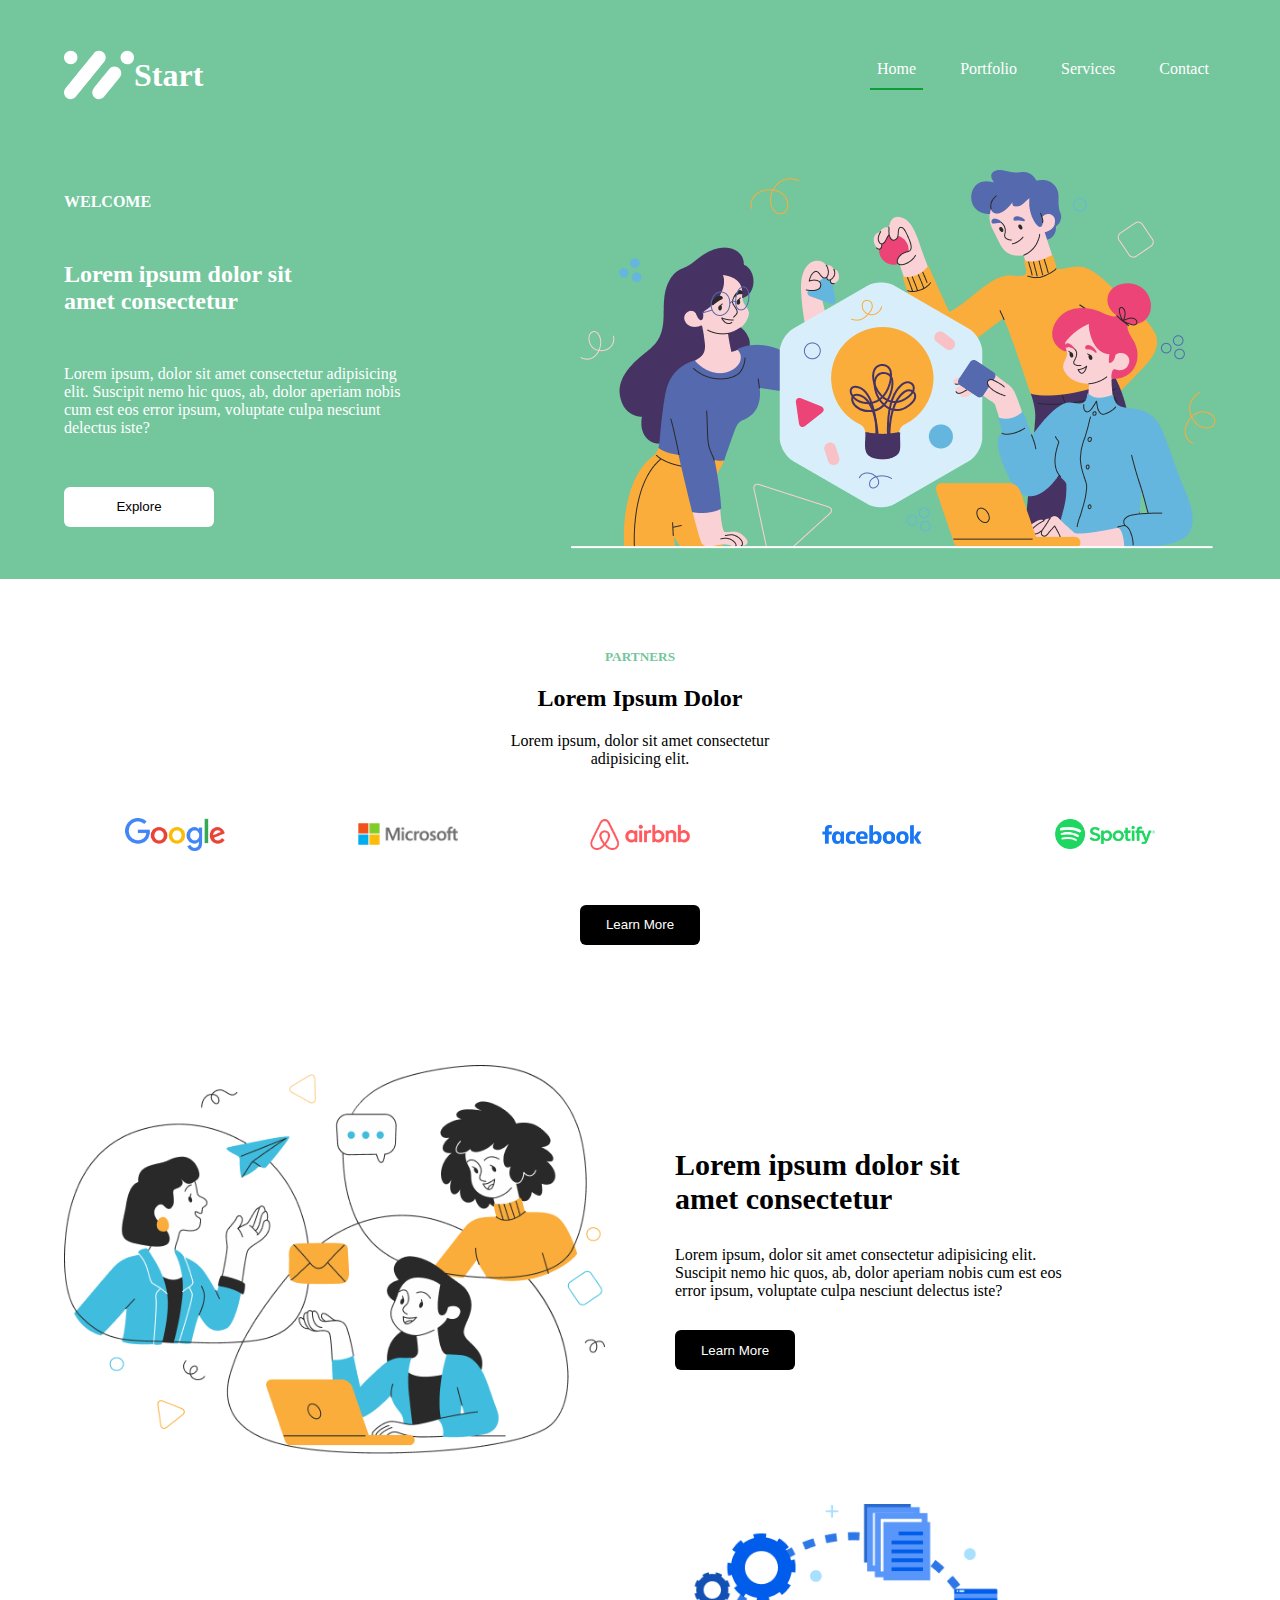
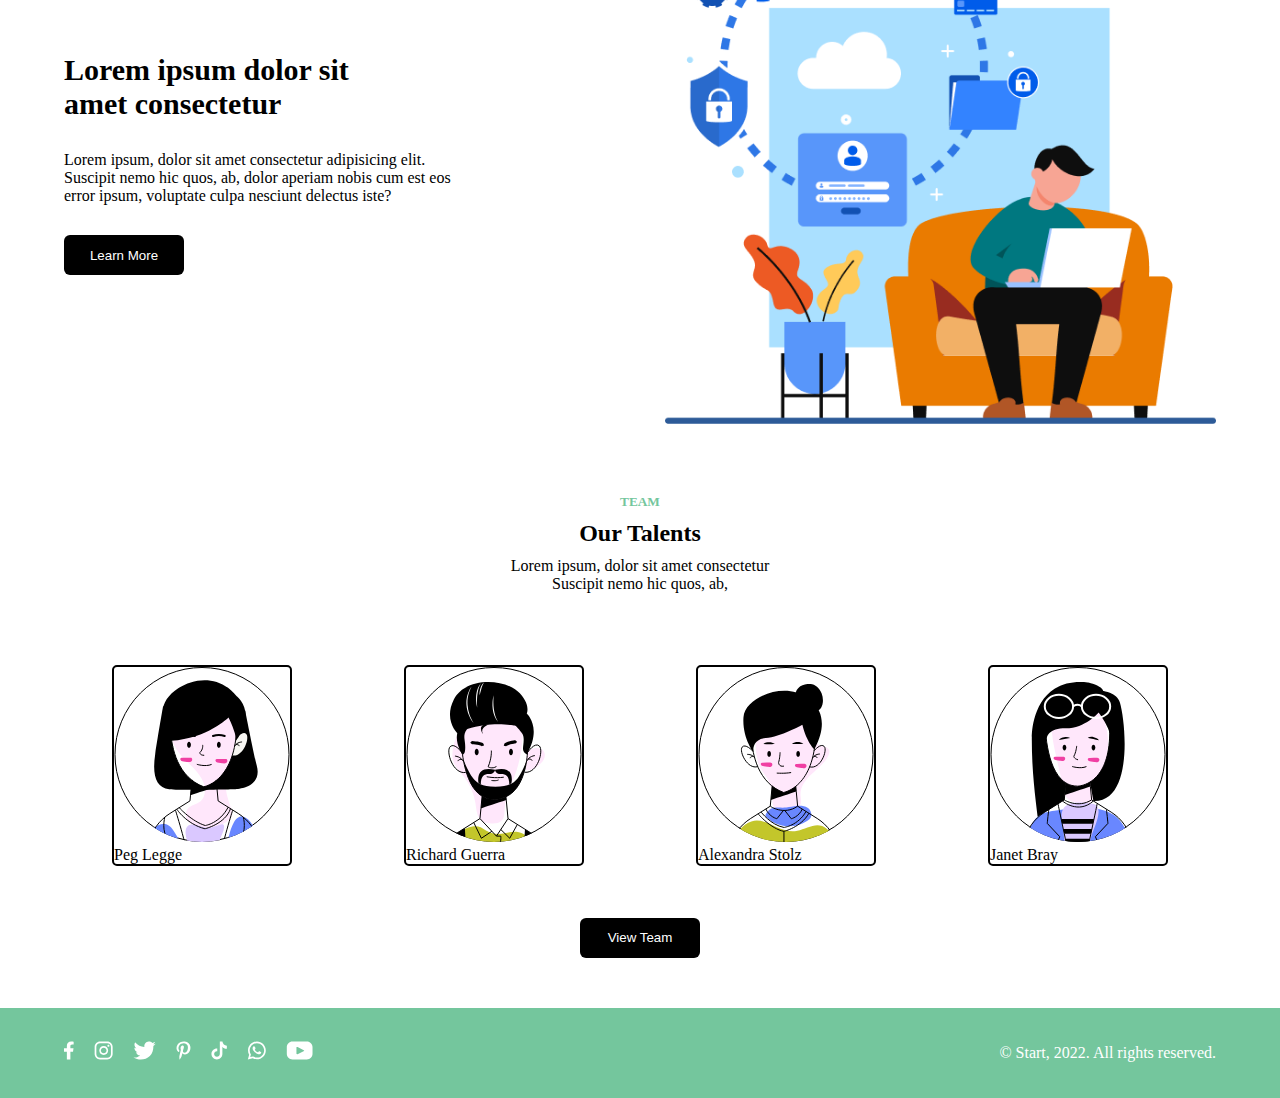
<file: index.html>
<!DOCTYPE html>
<html lang="en">

<head>
    <meta charset="UTF-8">
    <meta http-equiv="X-UA-Compatible" content="IE=edge">
    <meta name="viewport" content="width=device-width, initial-scale=1.0">
    <title>Document</title>
    <link rel="stylesheet" href="./style1.css">
    <script defer src="./script.js"></script>
</head>

<body>
    <mainContainer>
        <div class="kanach">
            <main>
                
                <div class="parent1">
                    
                    <div class="child1"><a href="./index.html">
                        <svg width="70" height="50" viewBox="0 0 70 50" fill="none" xmlns="http://www.w3.org/2000/svg">
                            <path
                                d="M39.7719 12.3454C40.9881 11.1262 41.7406 9.44383 41.7406 7.5851C41.7406 3.86264 38.7226 0.844696 35.0001 0.844696C32.6467 0.844696 30.5777 2.05287 29.372 3.88062C29.0517 4.2014 2.21949 37.2729 1.96866 37.6531C0.752489 38.8723 0 40.5551 0 42.4129C0 46.1358 3.01794 49.1538 6.7404 49.1538C9.0938 49.1538 11.1629 47.9461 12.3686 46.1178C12.6889 45.7971 39.5211 12.7251 39.7719 12.3454Z"
                                fill="white" />
                            <path
                                d="M55.2974 28.0393C56.5171 26.8192 57.271 25.1348 57.271 23.2736C57.271 19.5511 54.2531 16.5332 50.5306 16.5332C48.1762 16.5332 46.1061 17.7423 44.9005 19.5716C44.5777 19.8949 30.4848 37.2665 30.2325 37.6493C29.0128 38.8695 28.2588 40.5538 28.2588 42.4145C28.2588 46.1375 31.2767 49.1555 34.9992 49.1555C37.3536 49.1555 39.4237 47.9463 40.6289 46.117C40.9517 45.7942 55.0451 28.4221 55.2974 28.0393Z"
                                fill="white" />
                            <path
                                d="M70.0002 7.5851C70.0002 11.3081 66.9822 14.3255 63.2598 14.3255C59.5368 14.3255 56.5193 11.3081 56.5193 7.5851C56.5193 3.86264 59.5368 0.844696 63.2598 0.844696C66.9822 0.844696 70.0002 3.86264 70.0002 7.5851Z"
                                fill="white" />
                            <path
                                d="M13.4808 7.5851C13.4808 11.3081 10.4629 14.3255 6.7404 14.3255C3.01794 14.3255 0 11.3081 0 7.5851C0 3.86264 3.01794 0.844696 6.7404 0.844696C10.4629 0.844696 13.4808 3.86264 13.4808 7.5851Z"
                                fill="white" />
                        </svg>
                        <h1> Start</h1></a>
                    </div>
                    <div class="home">
                        <ul class="aside">
                            <button class="pakel">X</button>
                            <li class="home"><a href="./index.html">Home</a>  </li>
                            <li><a href="./index2.html">Portfolio</a></li>
                            <li><a href="./index3.html">Services</a></li>
                            <li><a href="./index4.html">Contact</a></li>
                        </ul>
                <p class="menu">|||</p>
                    </div>
                </div>
            </main>
            <header>
                <div class="parent2">
                    <div class="child3">
                        <h4>WELCOME</h4>
                        <h2>Lorem ipsum dolor sit amet consectetur </h2>
                        <p>Lorem ipsum, dolor sit amet consectetur adipisicing elit. Suscipit nemo hic quos, ab, dolor
                            aperiam nobis cum est eos error ipsum, voluptate culpa nesciunt delectus iste?</p>
                        <button>Explore</button>
                    </div>
                    <div class="img">
                        <div class="nkar1"><img src="./nkarner/Group (2).png" alt=""></div>
                        <div class="lamp">
                            <svg class="lighting" width="102" height="132" viewBox="0 0 102 132" fill="none"
                                xmlns="http://www.w3.org/2000/svg">
                                <path
                                    d="M101.979 51.2672C101.979 23.2552 79.268 0.545166 51.256 0.545166C23.244 0.545166 0.535004 23.2552 0.535004 51.2672C0.535004 71.5032 12.387 88.9662 29.527 97.1072C35.07 100.474 35.083 104.846 34.842 112.653C34.64 119.225 34.196 124.52 37.224 127.301C39.642 129.95 45.009 131.794 51.256 131.794C57.505 131.794 62.87 129.95 65.29 127.301C68.319 124.52 67.874 119.225 67.671 112.653C67.431 104.846 67.444 100.474 72.985 97.1072C90.126 88.9662 101.979 71.5032 101.979 51.2672Z"
                                    />
                            </svg>
                            <svg class="spiral" width="66" height="73" viewBox="0 0 66 73" fill="none"
                                xmlns="http://www.w3.org/2000/svg">
                                <path
                                    d="M33.219 2.97515C32.825 2.97515 32.435 3.00416 32.057 3.06216C28.565 3.59116 24.925 6.65117 25.179 13.6502C25.428 20.5052 28.736 27.6342 33.542 32.3692C33.81 32.0622 34.062 31.7572 34.299 31.4562C40.383 23.7432 41.837 13.0402 40.548 8.28216C39.573 4.68916 36.253 2.97515 33.219 2.97515ZM43.86 37.8372C47.566 38.3772 51.387 37.5612 55.144 35.3952C60.656 32.2162 63.79 28.4382 63.742 25.0292C63.718 23.2612 62.813 21.7672 61.261 20.9282C59.37 19.9072 56.976 20.1022 54.858 21.4502C52.644 22.8572 47.493 27.1272 43.86 37.8372ZM6.27302 24.8012C5.04002 24.8012 4.07802 25.1402 3.45902 25.8142C2.50702 26.8502 2.43402 28.6442 3.26502 30.6132C4.85002 34.3712 9.82501 38.8502 18.625 39.1072C19.472 39.1322 20.285 39.1042 21.066 39.0292C18.362 32.2792 14.567 27.0342 9.55301 25.4022C8.32201 25.0002 7.21802 24.8012 6.27302 24.8012ZM27.328 72.9682C27.316 72.9682 27.305 72.9682 27.293 72.9672C26.741 72.9492 26.309 72.4862 26.328 71.9342C26.643 62.7982 25.246 50.6352 21.797 40.9622C20.744 41.0902 19.667 41.1382 18.567 41.1072C8.81802 40.8222 3.238 35.6952 1.422 31.3902C0.279002 28.6802 0.490004 26.0892 1.987 24.4602C2.945 23.4182 5.281 21.9082 10.172 23.4992C16.104 25.4312 20.271 31.3862 23.107 38.7182C26.977 37.9022 29.961 35.9312 32.17 33.8102C27.002 28.7112 23.447 21.0662 23.18 13.7222C22.878 5.41016 27.412 1.74416 31.756 1.08416C36.638 0.342162 41.246 3.21417 42.477 7.75817C44.09 13.7102 41.819 25.1512 35.87 32.6952C35.594 33.0452 35.312 33.3842 35.026 33.7122C36.028 34.5452 37.082 35.2762 38.177 35.8812C39.373 36.5432 40.594 37.0502 41.831 37.4022C45.476 26.4232 50.786 21.6682 53.785 19.7622C56.523 18.0182 59.673 17.7982 62.211 19.1682C64.388 20.3442 65.708 22.5242 65.742 25.0002C65.776 27.4432 64.574 32.2662 56.143 37.1272C51.262 39.9422 46.874 40.3772 43.242 39.7722C41.072 47.0042 39.609 56.8792 39.972 70.2922C39.986 70.8452 39.551 71.3042 38.999 71.3202C38.459 71.3162 37.986 70.9002 37.972 70.3472C37.607 56.8152 39.036 46.7622 41.232 39.3132C39.717 38.8752 38.368 38.2742 37.208 37.6312C35.971 36.9462 34.781 36.1162 33.653 35.1642C30.792 37.9542 27.465 39.7912 23.801 40.6172C27.491 51.2762 28.595 64.2302 28.327 72.0022C28.308 72.5422 27.865 72.9682 27.328 72.9682Z"
                                    fill="#463363" />
                            </svg>

                            <svg class="bottom" width="34" height="27" viewBox="0 0 34 27" fill="none"
                                xmlns="http://www.w3.org/2000/svg">
                                <path
                                    d="M33.749 0.563171C28.477 1.73617 22.952 2.35818 17.256 2.35818C11.563 2.35818 6.03601 1.73617 0.764012 0.563171C0.975011 2.57017 0.927014 4.89517 0.842014 7.65317C0.640014 14.2252 0.196003 19.5202 3.224 22.3012C5.642 24.9502 11.009 26.7942 17.256 26.7942C23.505 26.7942 28.87 24.9502 31.29 22.3012C34.319 19.5202 33.874 14.2252 33.671 7.65317C33.587 4.89517 33.538 2.57017 33.749 0.563171Z"
                                    fill="#463363" />
                            </svg>
                        </div>
                    </div>
                </div>
            </header>
        </div>
        <nav>
            <div class="aragast">
                <div class="parent3">
                    <h5>PARTNERS</h5>
                    <h2>Lorem Ipsum Dolor</h2>
                    <p>Lorem ipsum, dolor sit amet consectetur adipisicing elit.</p>
                </div>
                <div class="nkarner">

                    <a href="https://www.google.com/"><img src="./nkarner/XMLID_24_.png" alt="" width="100px"></a>
                    <a href="https://www.microsoft.com/en-us/?ql=3"><img src="./nkarner/XMLID_1_.png" alt=""
                            width="100px"></a>
                    <a href="https://www.airbnb.am/"><img src="./nkarner/XMLID_1_ (1).png" alt="" width="100px"></a>
                    <a href="https://www.facebook.com/"><img src="./nkarner/Group.png" alt="" width="100px"></a>
                    <a href="https://open.spotify.com/?"><img src="./nkarner/XMLID_1_ (2).png" alt="" width="100px"></a>

                </div>
                <div class="LearnMore"><button>Learn More</button></div>

            </div>


            <div class="parent4">
                <div class="img1"><img src="./nkarner/Group (3).png" alt=""></div>
                <div class="child4">
                    <h2>Lorem ipsum dolor sit amet consectetur </h2>
                    <p>Lorem ipsum, dolor sit amet consectetur adipisicing elit. Suscipit nemo hic quos, ab, dolor
                        aperiam nobis cum est eos error ipsum, voluptate culpa nesciunt delectus iste?</p>
                    <div class="LearnMore"><button>Learn More</button></div>
                </div>
            </div>


            <div class="parent5">
                <div class="child5">
                    <h2>Lorem ipsum dolor sit amet consectetur </h2>
                    <p>Lorem ipsum, dolor sit amet consectetur adipisicing elit. Suscipit nemo hic quos, ab, dolor
                        aperiam nobis cum est eos error ipsum, voluptate culpa nesciunt delectus iste?</p>
                    <div class="LearnMore"><button>Learn More</button></div>

                </div>
                <div class="img2">
                    <img src="./nkarner/Group (4).png" alt="">
                </div>
            </div>



            <div class="mejtex">
                <h5>TEAM</h5>
                <h2> Our Talents</h2>
                <p>Lorem ipsum, dolor sit amet consectetur
                    Suscipit nemo hic quos, ab,</p>

            </div>

            <div class="verj">

                <table>
                    <tbody>
                        <tr>
                            <td> <img src="./sinvolner/Group 14.svg" alt="">
                                <p>Peg Legge</p>
                            </td>

                            <td> <img src="./sinvolner/Group 15 (1).svg" alt="">
                                <p>Richard Guerra</p>
                            </td>

                            <td><img src="./sinvolner/Group 15 (2).svg" alt="">
                                <p>Alexandra Stolz</p>
                            </td>

                            <td><img src="./sinvolner/Group 15.svg" alt="">
                                <p>Janet Bray</p>
                            </td>
                        </tr>
                    </tbody>
                </table>

            </div>
            <div class="kochak"> <button>View Team</button> </div>
        </nav>
        <footer>
            <div class="parent6">
                <div class="child6">
                    <a href="https://www.facebook.com/"> <img src="./sinvolner/Group 33.svg" alt=""></a>
                    <a href="https://www.instagram.com/"> <img src="./sinvolner/Group 34.svg" alt=""></a>
                    <a href="https://twitter.com/"><img src="./sinvolner/Group 35.svg" alt=""></a>
                    <a href="https://www.pinterest.com/"><img src="./sinvolner/Group 36.svg" alt=""></a>
                    <a href="https://www.tiktok.com/en/"><img src="./sinvolner/Group 37.svg" alt=""></a>
                    <a href="https://www.whatsapp.com/"><img src="./sinvolner/Group 38.svg" alt=""></a>
                    <a href="https://www.youtube.com/"><img src="./sinvolner/Group 39.svg" alt=""></a>
                </div>
                <div>© Start, 2022. All rights reserved.</div>
            </div>
        </footer>
    </mainContainer>
</body>

</html>
</file>
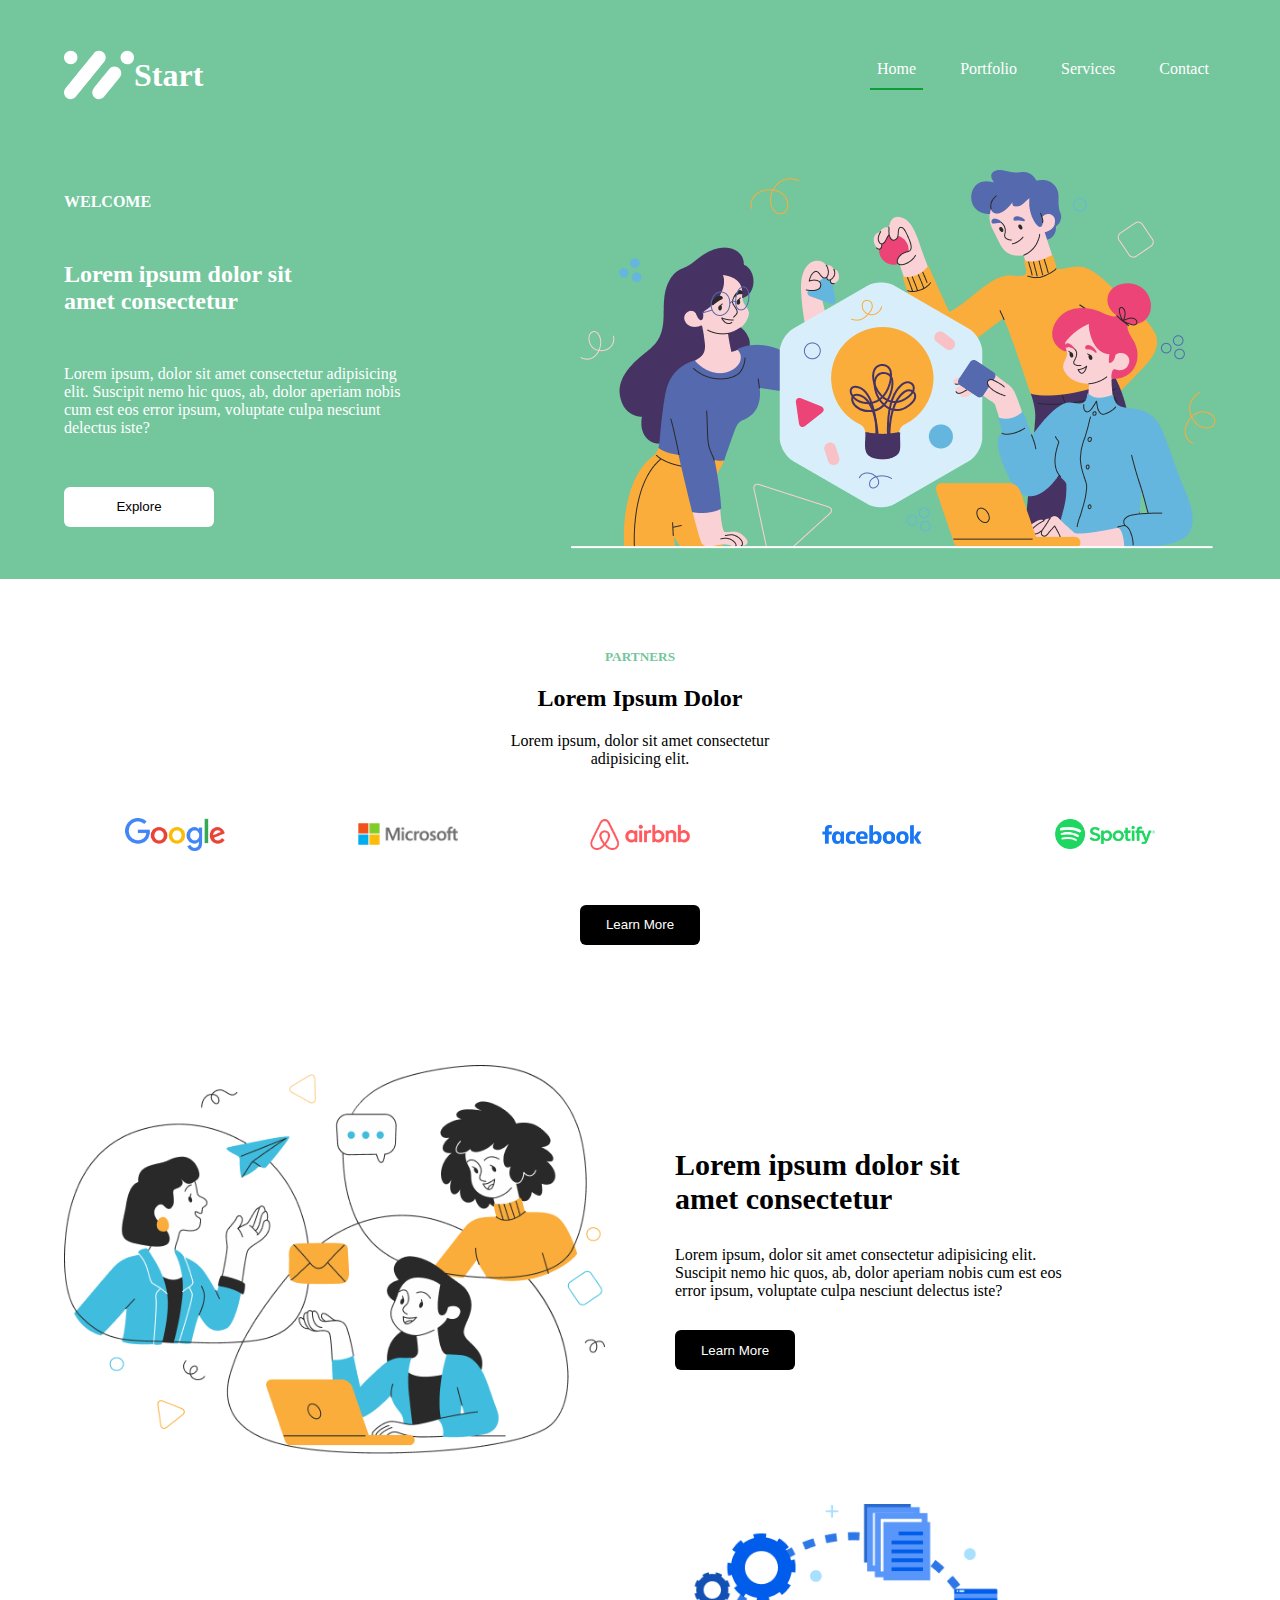
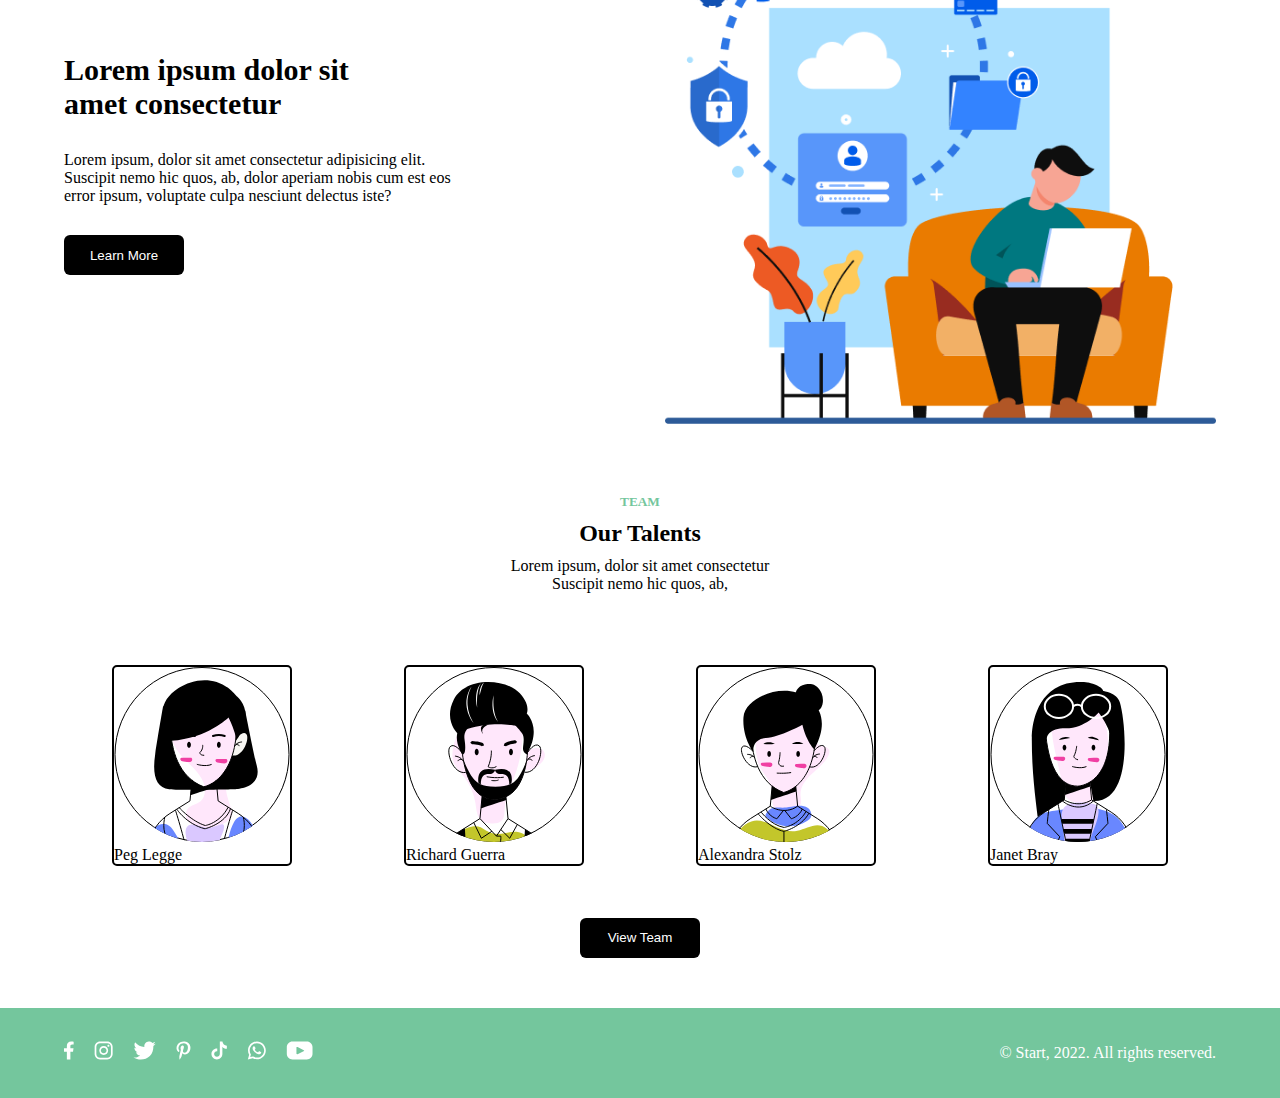
<file: index1.html>
<!DOCTYPE html>
<html lang="en">

<head>
    <meta charset="UTF-8">
    <meta http-equiv="X-UA-Compatible" content="IE=edge">
    <meta name="viewport" content="width=device-width, initial-scale=1.0">
    <title>Document</title>
    <link rel="stylesheet" href="./style1.css">
    <script defer src="./script.js"></script>
</head>

<body>
    <mainContainer>
        <div class="kanach">
            <main>
                
                <div class="parent1">
                    
                    <div class="child1"><a href="./index1.html">
                        <svg width="70" height="50" viewBox="0 0 70 50" fill="none" xmlns="http://www.w3.org/2000/svg">
                            <path
                                d="M39.7719 12.3454C40.9881 11.1262 41.7406 9.44383 41.7406 7.5851C41.7406 3.86264 38.7226 0.844696 35.0001 0.844696C32.6467 0.844696 30.5777 2.05287 29.372 3.88062C29.0517 4.2014 2.21949 37.2729 1.96866 37.6531C0.752489 38.8723 0 40.5551 0 42.4129C0 46.1358 3.01794 49.1538 6.7404 49.1538C9.0938 49.1538 11.1629 47.9461 12.3686 46.1178C12.6889 45.7971 39.5211 12.7251 39.7719 12.3454Z"
                                fill="white" />
                            <path
                                d="M55.2974 28.0393C56.5171 26.8192 57.271 25.1348 57.271 23.2736C57.271 19.5511 54.2531 16.5332 50.5306 16.5332C48.1762 16.5332 46.1061 17.7423 44.9005 19.5716C44.5777 19.8949 30.4848 37.2665 30.2325 37.6493C29.0128 38.8695 28.2588 40.5538 28.2588 42.4145C28.2588 46.1375 31.2767 49.1555 34.9992 49.1555C37.3536 49.1555 39.4237 47.9463 40.6289 46.117C40.9517 45.7942 55.0451 28.4221 55.2974 28.0393Z"
                                fill="white" />
                            <path
                                d="M70.0002 7.5851C70.0002 11.3081 66.9822 14.3255 63.2598 14.3255C59.5368 14.3255 56.5193 11.3081 56.5193 7.5851C56.5193 3.86264 59.5368 0.844696 63.2598 0.844696C66.9822 0.844696 70.0002 3.86264 70.0002 7.5851Z"
                                fill="white" />
                            <path
                                d="M13.4808 7.5851C13.4808 11.3081 10.4629 14.3255 6.7404 14.3255C3.01794 14.3255 0 11.3081 0 7.5851C0 3.86264 3.01794 0.844696 6.7404 0.844696C10.4629 0.844696 13.4808 3.86264 13.4808 7.5851Z"
                                fill="white" />
                        </svg>
                        <h1> Start</h1></a>
                    </div>
                    <div class="home">
                        <ul class="aside">
                            <button class="pakel">X</button>
                            <li class="home"><a href="./index1.html">Home</a>  </li>
                            <li><a href="./index2.html">Portfolio</a></li>
                            <li><a href="./index3.html">Services</a></li>
                            <li><a href="./index4.html">Contact</a></li>
                        </ul>
                <p class="menu">|||</p>
                    </div>
                </div>
            </main>
            <header>
                <div class="parent2">
                    <div class="child3">
                        <h4>WELCOME</h4>
                        <h2>Lorem ipsum dolor sit amet consectetur </h2>
                        <p>Lorem ipsum, dolor sit amet consectetur adipisicing elit. Suscipit nemo hic quos, ab, dolor
                            aperiam nobis cum est eos error ipsum, voluptate culpa nesciunt delectus iste?</p>
                        <button>Explore</button>
                    </div>
                    <div class="img">
                        <div class="nkar1"><img src="./nkarner/Group (2).png" alt=""></div>
                        <div class="lamp">
                            <svg class="lighting" width="102" height="132" viewBox="0 0 102 132" fill="none"
                                xmlns="http://www.w3.org/2000/svg">
                                <path
                                    d="M101.979 51.2672C101.979 23.2552 79.268 0.545166 51.256 0.545166C23.244 0.545166 0.535004 23.2552 0.535004 51.2672C0.535004 71.5032 12.387 88.9662 29.527 97.1072C35.07 100.474 35.083 104.846 34.842 112.653C34.64 119.225 34.196 124.52 37.224 127.301C39.642 129.95 45.009 131.794 51.256 131.794C57.505 131.794 62.87 129.95 65.29 127.301C68.319 124.52 67.874 119.225 67.671 112.653C67.431 104.846 67.444 100.474 72.985 97.1072C90.126 88.9662 101.979 71.5032 101.979 51.2672Z"
                                    />
                            </svg>
                            <svg class="spiral" width="66" height="73" viewBox="0 0 66 73" fill="none"
                                xmlns="http://www.w3.org/2000/svg">
                                <path
                                    d="M33.219 2.97515C32.825 2.97515 32.435 3.00416 32.057 3.06216C28.565 3.59116 24.925 6.65117 25.179 13.6502C25.428 20.5052 28.736 27.6342 33.542 32.3692C33.81 32.0622 34.062 31.7572 34.299 31.4562C40.383 23.7432 41.837 13.0402 40.548 8.28216C39.573 4.68916 36.253 2.97515 33.219 2.97515ZM43.86 37.8372C47.566 38.3772 51.387 37.5612 55.144 35.3952C60.656 32.2162 63.79 28.4382 63.742 25.0292C63.718 23.2612 62.813 21.7672 61.261 20.9282C59.37 19.9072 56.976 20.1022 54.858 21.4502C52.644 22.8572 47.493 27.1272 43.86 37.8372ZM6.27302 24.8012C5.04002 24.8012 4.07802 25.1402 3.45902 25.8142C2.50702 26.8502 2.43402 28.6442 3.26502 30.6132C4.85002 34.3712 9.82501 38.8502 18.625 39.1072C19.472 39.1322 20.285 39.1042 21.066 39.0292C18.362 32.2792 14.567 27.0342 9.55301 25.4022C8.32201 25.0002 7.21802 24.8012 6.27302 24.8012ZM27.328 72.9682C27.316 72.9682 27.305 72.9682 27.293 72.9672C26.741 72.9492 26.309 72.4862 26.328 71.9342C26.643 62.7982 25.246 50.6352 21.797 40.9622C20.744 41.0902 19.667 41.1382 18.567 41.1072C8.81802 40.8222 3.238 35.6952 1.422 31.3902C0.279002 28.6802 0.490004 26.0892 1.987 24.4602C2.945 23.4182 5.281 21.9082 10.172 23.4992C16.104 25.4312 20.271 31.3862 23.107 38.7182C26.977 37.9022 29.961 35.9312 32.17 33.8102C27.002 28.7112 23.447 21.0662 23.18 13.7222C22.878 5.41016 27.412 1.74416 31.756 1.08416C36.638 0.342162 41.246 3.21417 42.477 7.75817C44.09 13.7102 41.819 25.1512 35.87 32.6952C35.594 33.0452 35.312 33.3842 35.026 33.7122C36.028 34.5452 37.082 35.2762 38.177 35.8812C39.373 36.5432 40.594 37.0502 41.831 37.4022C45.476 26.4232 50.786 21.6682 53.785 19.7622C56.523 18.0182 59.673 17.7982 62.211 19.1682C64.388 20.3442 65.708 22.5242 65.742 25.0002C65.776 27.4432 64.574 32.2662 56.143 37.1272C51.262 39.9422 46.874 40.3772 43.242 39.7722C41.072 47.0042 39.609 56.8792 39.972 70.2922C39.986 70.8452 39.551 71.3042 38.999 71.3202C38.459 71.3162 37.986 70.9002 37.972 70.3472C37.607 56.8152 39.036 46.7622 41.232 39.3132C39.717 38.8752 38.368 38.2742 37.208 37.6312C35.971 36.9462 34.781 36.1162 33.653 35.1642C30.792 37.9542 27.465 39.7912 23.801 40.6172C27.491 51.2762 28.595 64.2302 28.327 72.0022C28.308 72.5422 27.865 72.9682 27.328 72.9682Z"
                                    fill="#463363" />
                            </svg>

                            <svg class="bottom" width="34" height="27" viewBox="0 0 34 27" fill="none"
                                xmlns="http://www.w3.org/2000/svg">
                                <path
                                    d="M33.749 0.563171C28.477 1.73617 22.952 2.35818 17.256 2.35818C11.563 2.35818 6.03601 1.73617 0.764012 0.563171C0.975011 2.57017 0.927014 4.89517 0.842014 7.65317C0.640014 14.2252 0.196003 19.5202 3.224 22.3012C5.642 24.9502 11.009 26.7942 17.256 26.7942C23.505 26.7942 28.87 24.9502 31.29 22.3012C34.319 19.5202 33.874 14.2252 33.671 7.65317C33.587 4.89517 33.538 2.57017 33.749 0.563171Z"
                                    fill="#463363" />
                            </svg>
                        </div>
                    </div>
                </div>
            </header>
        </div>
        <nav>
            <div class="aragast">
                <div class="parent3">
                    <h5>PARTNERS</h5>
                    <h2>Lorem Ipsum Dolor</h2>
                    <p>Lorem ipsum, dolor sit amet consectetur adipisicing elit.</p>
                </div>
                <div class="nkarner">

                    <a href="https://www.google.com/"><img src="./nkarner/XMLID_24_.png" alt="" width="100px"></a>
                    <a href="https://www.microsoft.com/en-us/?ql=3"><img src="./nkarner/XMLID_1_.png" alt=""
                            width="100px"></a>
                    <a href="https://www.airbnb.am/"><img src="./nkarner/XMLID_1_ (1).png" alt="" width="100px"></a>
                    <a href="https://www.facebook.com/"><img src="./nkarner/Group.png" alt="" width="100px"></a>
                    <a href="https://open.spotify.com/?"><img src="./nkarner/XMLID_1_ (2).png" alt="" width="100px"></a>

                </div>
                <div class="LearnMore"><button>Learn More</button></div>

            </div>


            <div class="parent4">
                <div class="img1"><img src="./nkarner/Group (3).png" alt=""></div>
                <div class="child4">
                    <h2>Lorem ipsum dolor sit amet consectetur </h2>
                    <p>Lorem ipsum, dolor sit amet consectetur adipisicing elit. Suscipit nemo hic quos, ab, dolor
                        aperiam nobis cum est eos error ipsum, voluptate culpa nesciunt delectus iste?</p>
                    <div class="LearnMore"><button>Learn More</button></div>
                </div>
            </div>


            <div class="parent5">
                <div class="child5">
                    <h2>Lorem ipsum dolor sit amet consectetur </h2>
                    <p>Lorem ipsum, dolor sit amet consectetur adipisicing elit. Suscipit nemo hic quos, ab, dolor
                        aperiam nobis cum est eos error ipsum, voluptate culpa nesciunt delectus iste?</p>
                    <div class="LearnMore"><button>Learn More</button></div>

                </div>
                <div class="img2">
                    <img src="./nkarner/Group (4).png" alt="">
                </div>
            </div>



            <div class="mejtex">
                <h5>TEAM</h5>
                <h2> Our Talents</h2>
                <p>Lorem ipsum, dolor sit amet consectetur
                    Suscipit nemo hic quos, ab,</p>

            </div>

            <div class="verj">

                <table>
                    <tbody>
                        <tr>
                            <td> <img src="./sinvolner/Group 14.svg" alt="">
                                <p>Peg Legge</p>
                            </td>

                            <td> <img src="./sinvolner/Group 15 (1).svg" alt="">
                                <p>Richard Guerra</p>
                            </td>

                            <td><img src="./sinvolner/Group 15 (2).svg" alt="">
                                <p>Alexandra Stolz</p>
                            </td>

                            <td><img src="./sinvolner/Group 15.svg" alt="">
                                <p>Janet Bray</p>
                            </td>
                        </tr>
                    </tbody>
                </table>

            </div>
            <div class="kochak"> <button>View Team</button> </div>
        </nav>
        <footer>
            <div class="parent6">
                <div class="child6">
                    <a href="https://www.facebook.com/"> <img src="./sinvolner/Group 33.svg" alt=""></a>
                    <a href="https://www.instagram.com/"> <img src="./sinvolner/Group 34.svg" alt=""></a>
                    <a href="https://twitter.com/"><img src="./sinvolner/Group 35.svg" alt=""></a>
                    <a href="https://www.pinterest.com/"><img src="./sinvolner/Group 36.svg" alt=""></a>
                    <a href="https://www.tiktok.com/en/"><img src="./sinvolner/Group 37.svg" alt=""></a>
                    <a href="https://www.whatsapp.com/"><img src="./sinvolner/Group 38.svg" alt=""></a>
                    <a href="https://www.youtube.com/"><img src="./sinvolner/Group 39.svg" alt=""></a>
                </div>
                <div>© Start, 2022. All rights reserved.</div>
            </div>
        </footer>
    </mainContainer>
</body>

</html>
</file>
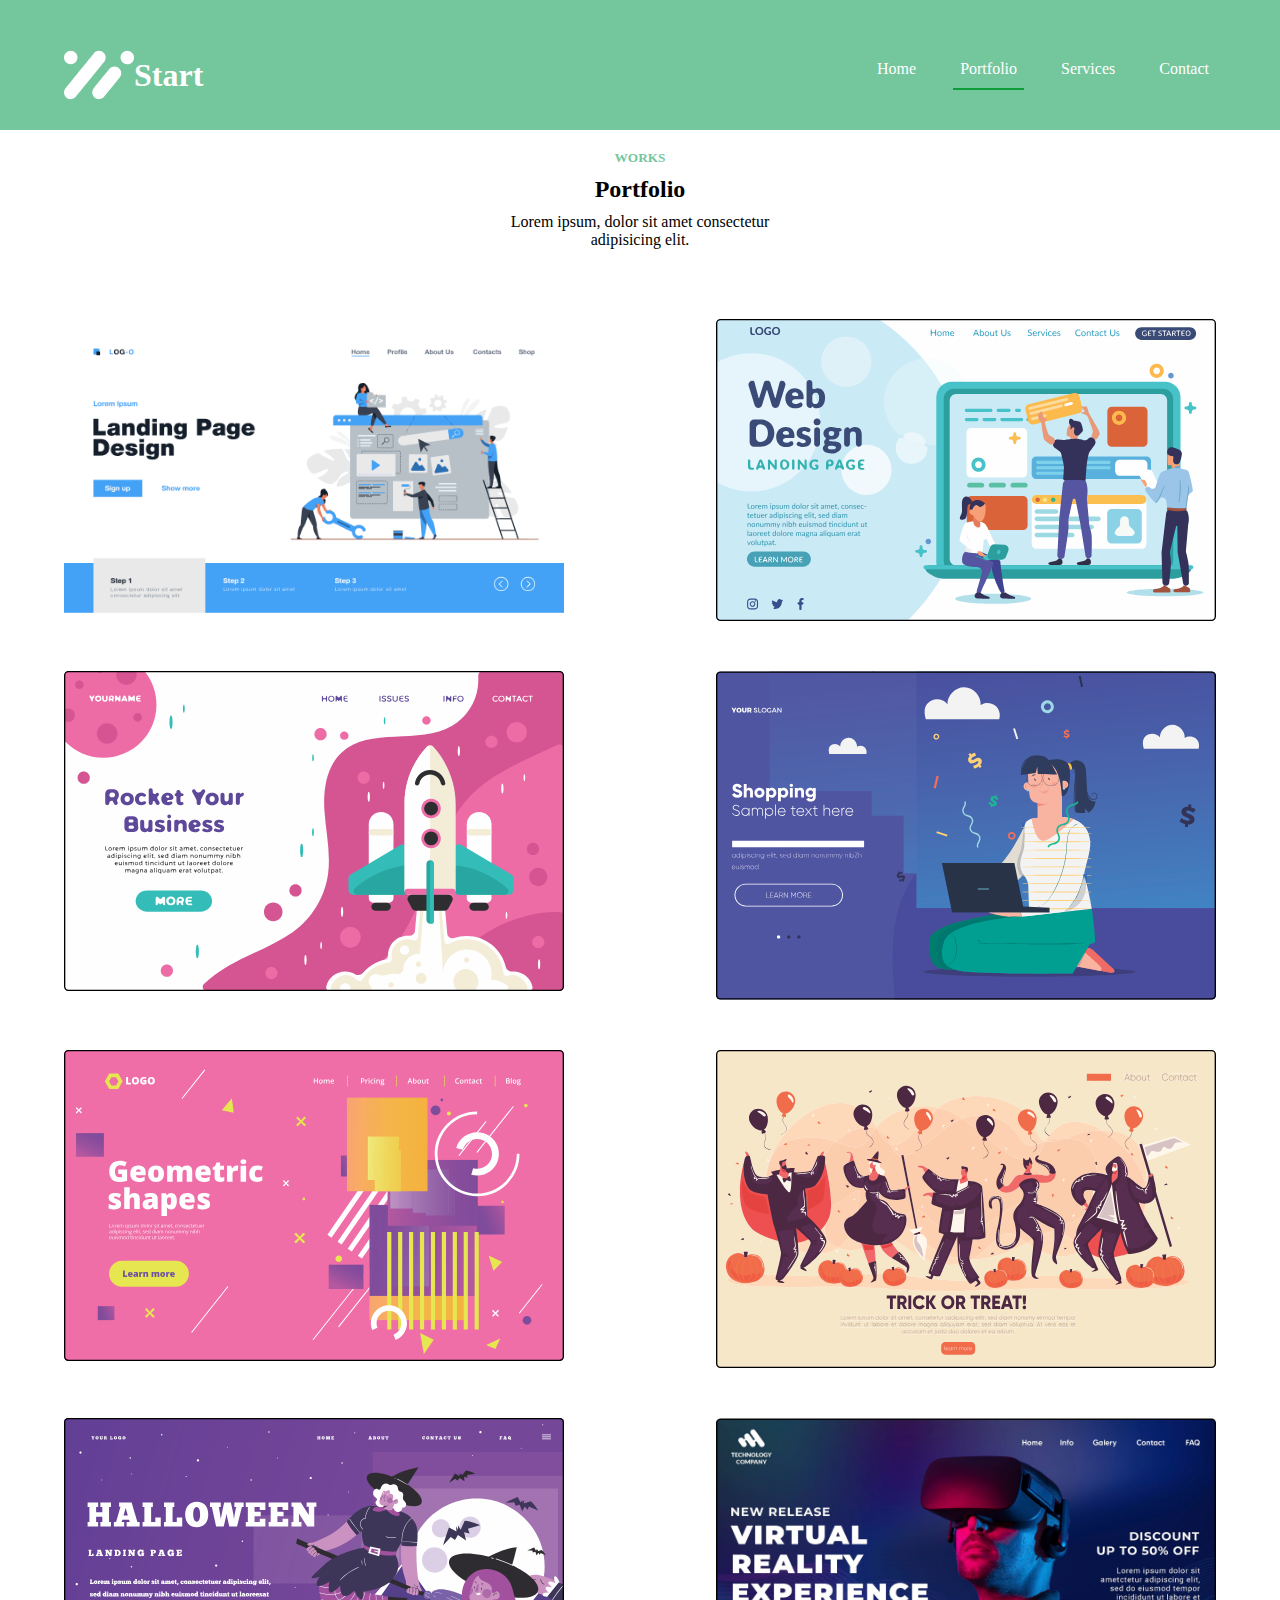
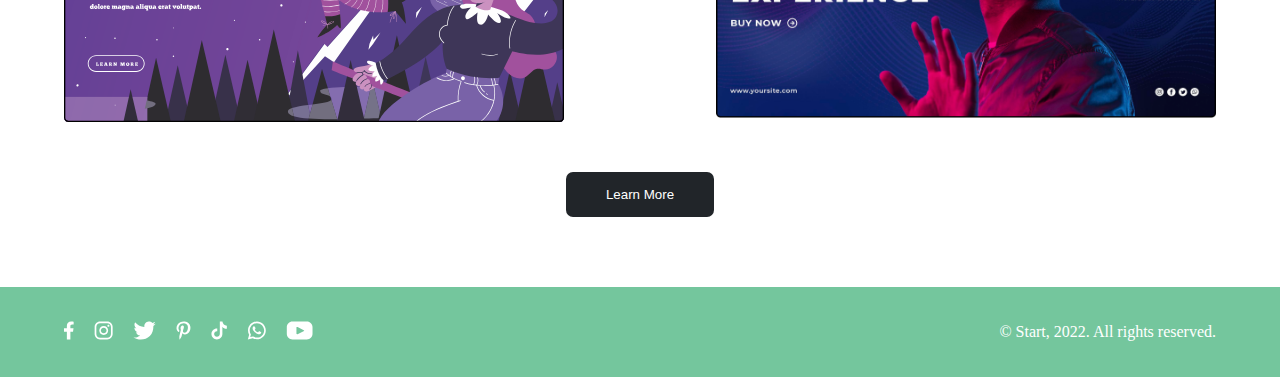
<file: index2.html>
<!DOCTYPE html>
<html lang="en">
<head>
    <meta charset="UTF-8">
    <meta name="viewport" content="width=device-width, initial-scale=1.0">
    <title>Document</title>
    <link rel="stylesheet" href="./style1.css">
    <script defer src="./script.js"></script>
</head>
<body>
    <mainContainer>
        <div class="kanach">
            <main>
                
                <div class="parent1">
                    
                    <div class="child1"><a href="./index.html">
                        <svg width="70" height="50" viewBox="0 0 70 50" fill="none" xmlns="http://www.w3.org/2000/svg">
                            <path
                                d="M39.7719 12.3454C40.9881 11.1262 41.7406 9.44383 41.7406 7.5851C41.7406 3.86264 38.7226 0.844696 35.0001 0.844696C32.6467 0.844696 30.5777 2.05287 29.372 3.88062C29.0517 4.2014 2.21949 37.2729 1.96866 37.6531C0.752489 38.8723 0 40.5551 0 42.4129C0 46.1358 3.01794 49.1538 6.7404 49.1538C9.0938 49.1538 11.1629 47.9461 12.3686 46.1178C12.6889 45.7971 39.5211 12.7251 39.7719 12.3454Z"
                                fill="white" />
                            <path
                                d="M55.2974 28.0393C56.5171 26.8192 57.271 25.1348 57.271 23.2736C57.271 19.5511 54.2531 16.5332 50.5306 16.5332C48.1762 16.5332 46.1061 17.7423 44.9005 19.5716C44.5777 19.8949 30.4848 37.2665 30.2325 37.6493C29.0128 38.8695 28.2588 40.5538 28.2588 42.4145C28.2588 46.1375 31.2767 49.1555 34.9992 49.1555C37.3536 49.1555 39.4237 47.9463 40.6289 46.117C40.9517 45.7942 55.0451 28.4221 55.2974 28.0393Z"
                                fill="white" />
                            <path
                                d="M70.0002 7.5851C70.0002 11.3081 66.9822 14.3255 63.2598 14.3255C59.5368 14.3255 56.5193 11.3081 56.5193 7.5851C56.5193 3.86264 59.5368 0.844696 63.2598 0.844696C66.9822 0.844696 70.0002 3.86264 70.0002 7.5851Z"
                                fill="white" />
                            <path
                                d="M13.4808 7.5851C13.4808 11.3081 10.4629 14.3255 6.7404 14.3255C3.01794 14.3255 0 11.3081 0 7.5851C0 3.86264 3.01794 0.844696 6.7404 0.844696C10.4629 0.844696 13.4808 3.86264 13.4808 7.5851Z"
                                fill="white" />
                        </svg>
                        <h1> Start</h1></a>
                    </div>
                    <div class="home">
                        <ul class="aside">
                            <button class="pakel">X</button>
                            <li ><a href="./index.html">Home</a>  </li>
                            <li class="home"><a href="./index2.html">Portfolio</a></li>
                            <li><a href="./index3.html">Services</a></li>
                            <li><a href="./index4.html">Contact</a></li>
                        </ul>
                <p class="menu">|||</p>
                    </div>
                </div>
            </main>
        </div>
        <nav>
        <div class="mejtex">
            <h5>WORKS</h5>
            <h2> Portfolio</h2>
            <p>Lorem ipsum, dolor sit amet consectetur
                adipisicing elit.</p>

        </div>
        <div class="grid">
            <img src="./nkarner/Group (5).png" alt="">
            <img src="./nkarner/Frame 42.svg" alt="">
            <img src="./nkarner/Frame 43.svg" alt="">
            <img src="./nkarner/Frame 43 (1).svg" alt="">
            <img src="./nkarner/Frame 43 (2).svg" alt="">
            <img src="./nkarner/Frame 43 (3).svg" alt="">
            <img src="./nkarner/dscdsc 1.svg" alt="">
            <img src="./nkarner/5175975 1.png" alt="">
        </div>
        <button>Learn More</button>
    </nav>

    <footer>
        <div class="parent6">
            <div class="child6">
                <a href="https://www.facebook.com/"> <img src="./sinvolner/Group 33.svg" alt=""></a>
                <a href="https://www.instagram.com/"> <img src="./sinvolner/Group 34.svg" alt=""></a>
                <a href="https://twitter.com/"><img src="./sinvolner/Group 35.svg" alt=""></a>
                <a href="https://www.pinterest.com/"><img src="./sinvolner/Group 36.svg" alt=""></a>
                <a href="https://www.tiktok.com/en/"><img src="./sinvolner/Group 37.svg" alt=""></a>
                <a href="https://www.whatsapp.com/"><img src="./sinvolner/Group 38.svg" alt=""></a>
                <a href="https://www.youtube.com/"><img src="./sinvolner/Group 39.svg" alt=""></a>
            </div>
            <div>© Start, 2022. All rights reserved.</div>
        </div>
    </footer>

    </mainContainer>
    
</body>
</html>
</file>
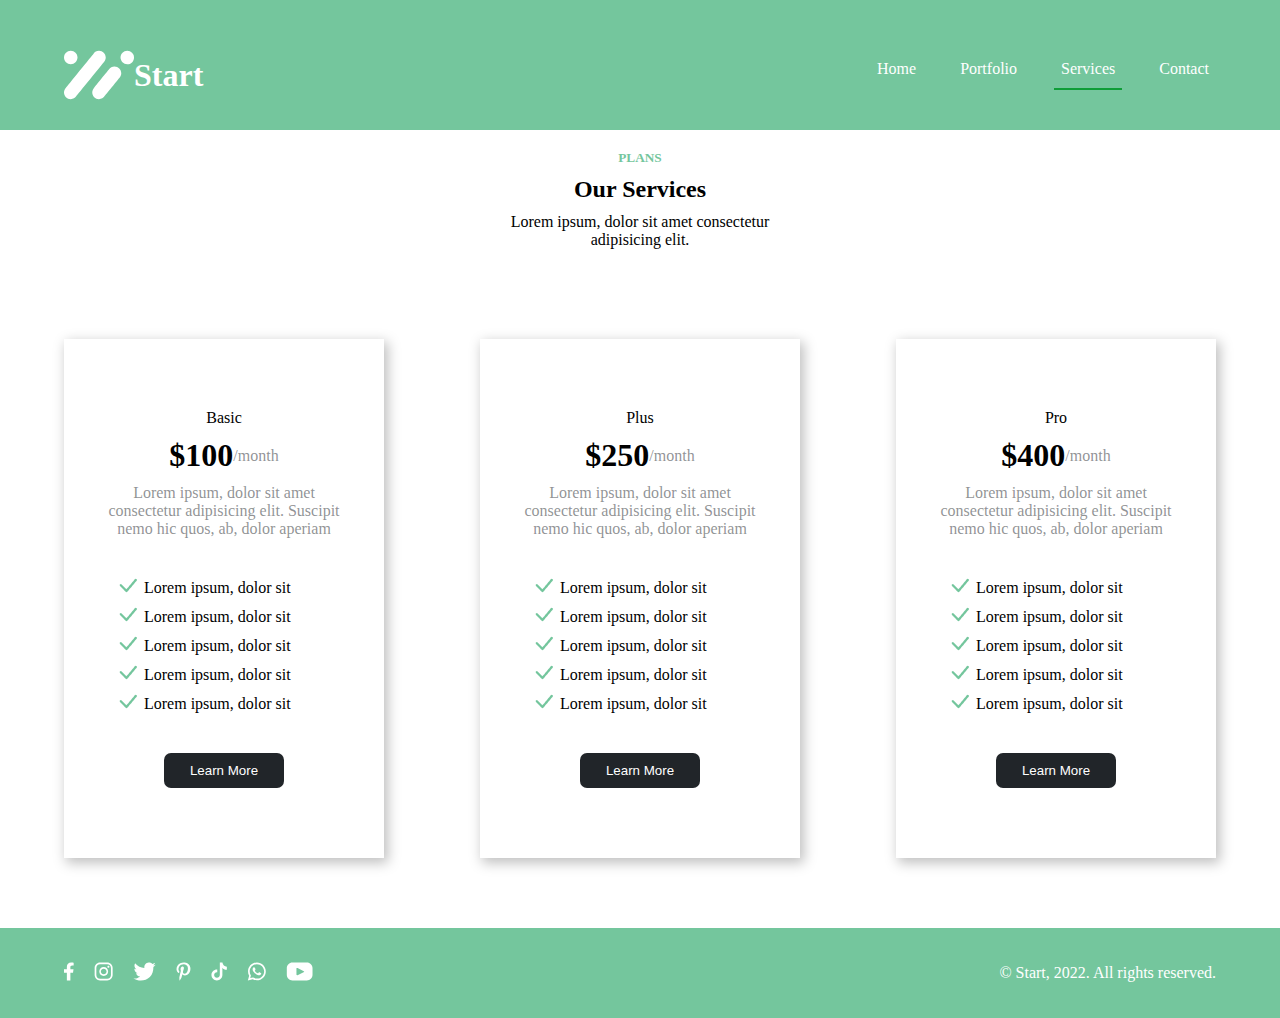
<file: index3.html>
<!DOCTYPE html>
<html lang="en">
<head>
    <meta charset="UTF-8">
    <meta name="viewport" content="width=device-width, initial-scale=1.0">
    <title>Document</title>
    <link rel="stylesheet" href="./style1.css">
    <script defer src="./script.js"></script>
</head>
<body>
    <mainContainer>
        <div class="kanach">
            <main>
                
                <div class="parent1">
                    
                    <div class="child1"><a href="./index.html">
                        <svg width="70" height="50" viewBox="0 0 70 50" fill="none" xmlns="http://www.w3.org/2000/svg">
                            <path
                                d="M39.7719 12.3454C40.9881 11.1262 41.7406 9.44383 41.7406 7.5851C41.7406 3.86264 38.7226 0.844696 35.0001 0.844696C32.6467 0.844696 30.5777 2.05287 29.372 3.88062C29.0517 4.2014 2.21949 37.2729 1.96866 37.6531C0.752489 38.8723 0 40.5551 0 42.4129C0 46.1358 3.01794 49.1538 6.7404 49.1538C9.0938 49.1538 11.1629 47.9461 12.3686 46.1178C12.6889 45.7971 39.5211 12.7251 39.7719 12.3454Z"
                                fill="white" />
                            <path
                                d="M55.2974 28.0393C56.5171 26.8192 57.271 25.1348 57.271 23.2736C57.271 19.5511 54.2531 16.5332 50.5306 16.5332C48.1762 16.5332 46.1061 17.7423 44.9005 19.5716C44.5777 19.8949 30.4848 37.2665 30.2325 37.6493C29.0128 38.8695 28.2588 40.5538 28.2588 42.4145C28.2588 46.1375 31.2767 49.1555 34.9992 49.1555C37.3536 49.1555 39.4237 47.9463 40.6289 46.117C40.9517 45.7942 55.0451 28.4221 55.2974 28.0393Z"
                                fill="white" />
                            <path
                                d="M70.0002 7.5851C70.0002 11.3081 66.9822 14.3255 63.2598 14.3255C59.5368 14.3255 56.5193 11.3081 56.5193 7.5851C56.5193 3.86264 59.5368 0.844696 63.2598 0.844696C66.9822 0.844696 70.0002 3.86264 70.0002 7.5851Z"
                                fill="white" />
                            <path
                                d="M13.4808 7.5851C13.4808 11.3081 10.4629 14.3255 6.7404 14.3255C3.01794 14.3255 0 11.3081 0 7.5851C0 3.86264 3.01794 0.844696 6.7404 0.844696C10.4629 0.844696 13.4808 3.86264 13.4808 7.5851Z"
                                fill="white" />
                        </svg>
                        <h1> Start</h1></a>
                    </div>
                    <div class="home">
                        <ul class="aside">
                            <button class="pakel">X</button>
                            <li ><a href="./index.html">Home</a>  </li>
                            <li><a href="./index2.html">Portfolio</a></li>
                            <li class="home" ><a href="./index3.html">Services</a></li>
                            <li><a href="./index4.html">Contact</a></li>
                        </ul>
                <p class="menu">|||</p>
                    </div>
                </div>
            </main>
        </div>
        <nav>
        <div class="mejtex">
            <h5>PLANS</h5>
            <h2> Our Services</h2>
            <p>Lorem ipsum, dolor sit amet consectetur
                adipisicing elit.</p>

        </div>
</nav>
<div class="month">
    <div>
    <div class="basic">
        <div>
        <p>Basic</p>
    <div class="dolar">
        <h1>$100</h1>
        <span>/month</span>
    </div>
    <span>Lorem ipsum, dolor sit amet consectetur adipisicing elit. Suscipit nemo hic quos, ab, dolor aperiam</span>
    </div>
    <ul>
        <li>Lorem ipsum, dolor sit </li>
        <li>Lorem ipsum, dolor sit </li>
        <li>Lorem ipsum, dolor sit </li>
        <li>Lorem ipsum, dolor sit </li>
        <li>Lorem ipsum, dolor sit </li>
    </ul>
    <button>Learn More</button>
    </div>

    <div class="basic">
        <div>
        <p>Plus</p>
    <div class="dolar">
        <h1>$250</h1>
        <span>/month</span>
    </div>
    <span>Lorem ipsum, dolor sit amet consectetur adipisicing elit. Suscipit nemo hic quos, ab, dolor aperiam</span>
    </div>
    <ul>
        <li>Lorem ipsum, dolor sit </li>
        <li>Lorem ipsum, dolor sit </li>
        <li>Lorem ipsum, dolor sit </li>
        <li>Lorem ipsum, dolor sit </li>
        <li>Lorem ipsum, dolor sit </li>
    </ul>
    <button>Learn More</button>
    </div>

    <div class="basic">
        <div>
        <p>Pro</p>
    <div class="dolar">
        <h1>$400</h1>
        <span>/month</span>
    </div>
    <span>Lorem ipsum, dolor sit amet consectetur adipisicing elit. Suscipit nemo hic quos, ab, dolor aperiam</span>
    </div>
    <ul>
        <li>Lorem ipsum, dolor sit </li>
        <li>Lorem ipsum, dolor sit </li>
        <li>Lorem ipsum, dolor sit </li>
        <li>Lorem ipsum, dolor sit </li>
        <li>Lorem ipsum, dolor sit </li>
    </ul>
    <button>Learn More</button>
    </div>
</div></div>


<footer>
    <div class="parent6">
        <div class="child6">
            <a href="https://www.facebook.com/"> <img src="./sinvolner/Group 33.svg" alt=""></a>
            <a href="https://www.instagram.com/"> <img src="./sinvolner/Group 34.svg" alt=""></a>
            <a href="https://twitter.com/"><img src="./sinvolner/Group 35.svg" alt=""></a>
            <a href="https://www.pinterest.com/"><img src="./sinvolner/Group 36.svg" alt=""></a>
            <a href="https://www.tiktok.com/en/"><img src="./sinvolner/Group 37.svg" alt=""></a>
            <a href="https://www.whatsapp.com/"><img src="./sinvolner/Group 38.svg" alt=""></a>
            <a href="https://www.youtube.com/"><img src="./sinvolner/Group 39.svg" alt=""></a>
        </div>
        <div>© Start, 2022. All rights reserved.</div>
    </div>
</footer>
    </mainContainer>
    
</body>
</html>
</file>
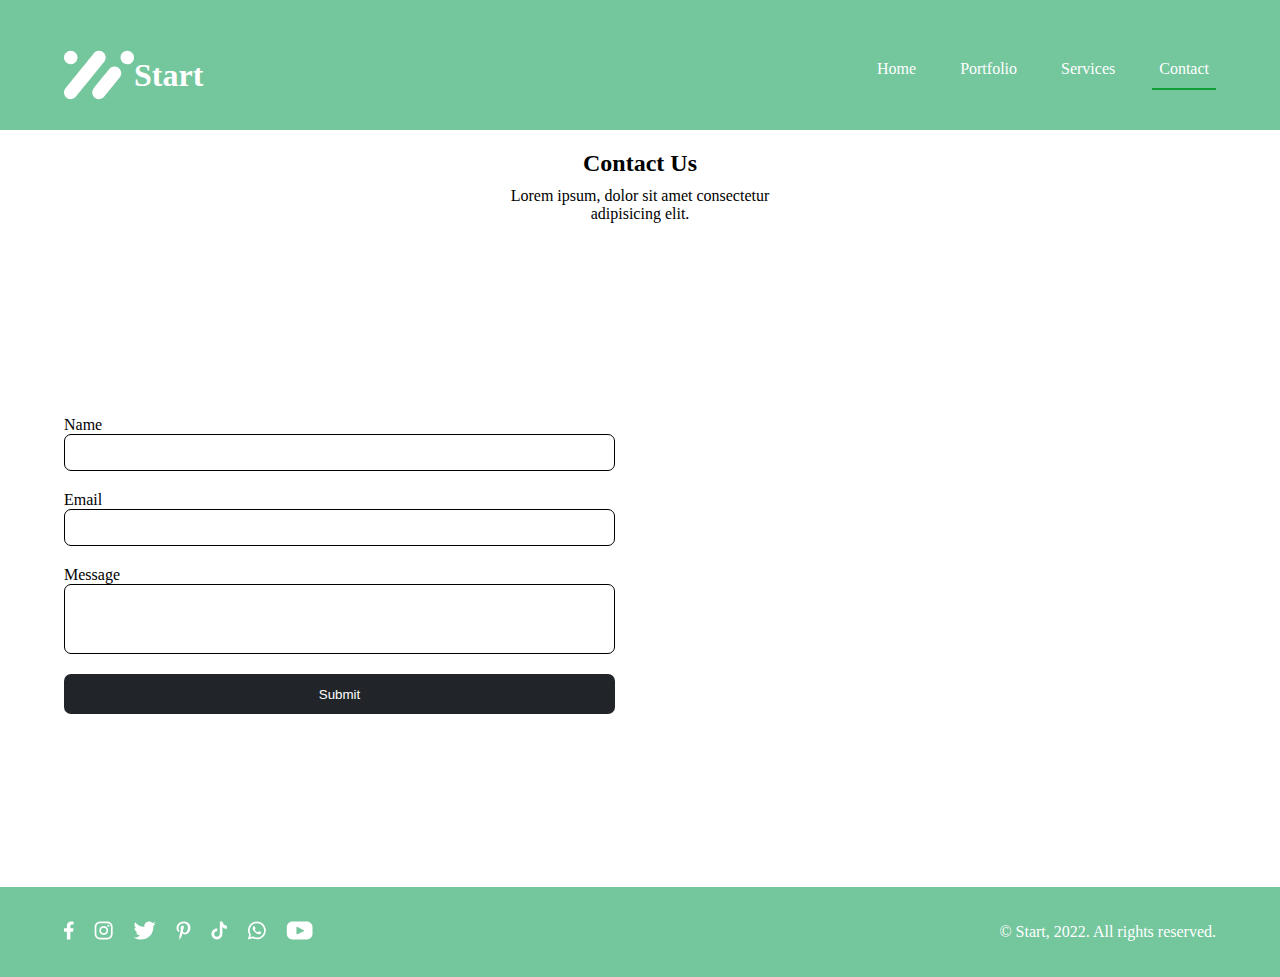
<file: index4.html>
<!DOCTYPE html>
<html lang="en">
<head>
    <meta charset="UTF-8">
    <meta name="viewport" content="width=device-width, initial-scale=1.0">
    <title>Document</title>
    <link rel="stylesheet" href="./style1.css">
    <script defer src="./script.js"></script>
</head>
<body>
    <mainContainer>
        <div class="kanach">
            <main>
                
                <div class="parent1">
                    
                    <div class="child1"><a href="./index.html">
                        <svg width="70" height="50" viewBox="0 0 70 50" fill="none" xmlns="http://www.w3.org/2000/svg">
                            <path
                                d="M39.7719 12.3454C40.9881 11.1262 41.7406 9.44383 41.7406 7.5851C41.7406 3.86264 38.7226 0.844696 35.0001 0.844696C32.6467 0.844696 30.5777 2.05287 29.372 3.88062C29.0517 4.2014 2.21949 37.2729 1.96866 37.6531C0.752489 38.8723 0 40.5551 0 42.4129C0 46.1358 3.01794 49.1538 6.7404 49.1538C9.0938 49.1538 11.1629 47.9461 12.3686 46.1178C12.6889 45.7971 39.5211 12.7251 39.7719 12.3454Z"
                                fill="white" />
                            <path
                                d="M55.2974 28.0393C56.5171 26.8192 57.271 25.1348 57.271 23.2736C57.271 19.5511 54.2531 16.5332 50.5306 16.5332C48.1762 16.5332 46.1061 17.7423 44.9005 19.5716C44.5777 19.8949 30.4848 37.2665 30.2325 37.6493C29.0128 38.8695 28.2588 40.5538 28.2588 42.4145C28.2588 46.1375 31.2767 49.1555 34.9992 49.1555C37.3536 49.1555 39.4237 47.9463 40.6289 46.117C40.9517 45.7942 55.0451 28.4221 55.2974 28.0393Z"
                                fill="white" />
                            <path
                                d="M70.0002 7.5851C70.0002 11.3081 66.9822 14.3255 63.2598 14.3255C59.5368 14.3255 56.5193 11.3081 56.5193 7.5851C56.5193 3.86264 59.5368 0.844696 63.2598 0.844696C66.9822 0.844696 70.0002 3.86264 70.0002 7.5851Z"
                                fill="white" />
                            <path
                                d="M13.4808 7.5851C13.4808 11.3081 10.4629 14.3255 6.7404 14.3255C3.01794 14.3255 0 11.3081 0 7.5851C0 3.86264 3.01794 0.844696 6.7404 0.844696C10.4629 0.844696 13.4808 3.86264 13.4808 7.5851Z"
                                fill="white" />
                        </svg>
                        <h1> Start</h1></a>
                    </div>
                    <div class="home">
                        <ul class="aside">
                            <button class="pakel">X</button>
                            <li ><a href="./index.html">Home</a>  </li>
                            <li><a href="./index2.html">Portfolio</a></li>
                            <li><a href="./index3.html">Services</a></li>
                            <li class="home"><a href="./index4.html">Contact</a></li>
                        </ul>
                <p class="menu">|||</p>
                    </div>
                </div>
            </main>
        </div>
        <nav>
            <div class="mejtex">
                <h2> Contact Us</h2>
                <p>Lorem ipsum, dolor sit amet consectetur
                    adipisicing elit.</p>
    
            </div>
    </nav>
    <div class="contact">
    <div>
    <div class="name">
        <div>
        <p>Name</p>
        <input type="text"></div>
        <div><p>Email</p>
        <input type="email" name="" id=""></div>
        <div><p>Message</p>
        <input class="message" type="text" name="" id=""></div>
        <button>Submit</button>
    </div>
    <div style="width: 100%" class="qartez"><iframe width="100%" height="500px" frameborder="0" scrolling="no" marginheight="0" marginwidth="0" src="https://maps.google.com/maps?width=100%25&amp;height=600&amp;hl=en&amp;q=Malet%20St,%20London%20WC1E%207HU,%20United%20Kingdom+(Your%20Business%20Name)&amp;t=&amp;z=14&amp;ie=UTF8&amp;iwloc=B&amp;output=embed"><a href="https://www.gps.ie/sport-gps/">gps watches</a></iframe></div>

</div>
    </div>

    <footer>
        <div class="parent6">
            <div class="child6">
                <a href="https://www.facebook.com/"> <img src="./sinvolner/Group 33.svg" alt=""></a>
                <a href="https://www.instagram.com/"> <img src="./sinvolner/Group 34.svg" alt=""></a>
                <a href="https://twitter.com/"><img src="./sinvolner/Group 35.svg" alt=""></a>
                <a href="https://www.pinterest.com/"><img src="./sinvolner/Group 36.svg" alt=""></a>
                <a href="https://www.tiktok.com/en/"><img src="./sinvolner/Group 37.svg" alt=""></a>
                <a href="https://www.whatsapp.com/"><img src="./sinvolner/Group 38.svg" alt=""></a>
                <a href="https://www.youtube.com/"><img src="./sinvolner/Group 39.svg" alt=""></a>
            </div>
            <div>© Start, 2022. All rights reserved.</div>
        </div>
    </footer>
    </mainContainer>
    
</body>
</html>
</file>
<file: style1.css>
@font-face {
    font-family: 'Crimson Text', serif;
    src: url(./CrimsonText-SemiBold.ttf);
}
* {
    margin: 0;
    padding: 0;
    box-sizing: border-box;
}

mainContainer {
    width: 100%;
    display: flex;
    flex-direction: column;
    font-family: 'Crimson Text', serif;
}

mainContainer>.kanach {
    background-color: #74C69D;
    width: 100%;
    display: flex;
    flex-direction: column;
    align-items: center;
    gap: 70px;
    padding: 30px 0;
}

mainContainer>.kanach>main {
    max-width: 1480px;
    width: 90%;
    display: flex;
    justify-content: center;
}
mainContainer>.kanach>main>.parent1 {
    flex-wrap: wrap;
    width: 100%;
    color: white;
    display: flex;
    justify-content: space-between;
    gap: 50px;
    align-items: center;
    padding-top: 20px;
}
mainContainer>.kanach>main>.parent1>.child1>a{
    text-decoration: none;
    color: white;
    display: flex;
    align-items: center;
    cursor: pointer;
    
}
mainContainer>.kanach>main>.parent1>.home>p.menu{
    font-size: 30px;
    display: flex;
    align-items: flex-end;
    transform: rotate(90deg);
    cursor: pointer;
}
mainContainer>.kanach>main>.parent1>.home>ul {
    list-style: none;
    display: flex;
    gap: 30px;
}
mainContainer>.kanach>main>.parent1>.home>ul.aside.active{
    left: 0;
    transition: 0.5s;
   }
mainContainer>.kanach>main>.parent1>.home>ul>li>a{
    text-decoration: none;
    color: white;
}
mainContainer>.kanach>main>.parent1>.home>ul>li>a:active{
    color:rgba(11, 156, 52, 0.965) ;
    
}
mainContainer>.kanach>main>.parent1>.home>ul>.home::after{
    width: 100%;
}
mainContainer>.kanach>main>.parent1>.home>ul>li{
    height: 30px;
    padding: 0 7px;
    position: relative;
    cursor: pointer;
    display: flex;
    flex-direction: column;
    gap: 5px;
}
mainContainer>.kanach>main>.parent1>.home>ul>li::after{
    content: '';
    display: block;
    background-color: rgba(11, 156, 52, 0.965);
    width: 100%;
    height: 2px;
    width: 0;
    position: absolute;
    bottom:0 ;
    left: 0;
    transition: 400ms;
}
mainContainer>.kanach>main>.parent1>.home>ul>li:hover::after{
    width: 100%;
}
mainContainer>.kanach>main>.parent1>.home>ul>li:hover{
    color: rgba(11, 156, 52, 0.784);
}
mainContainer>.kanach>main>.parent1>.home>ul>button.pakel{
    border: none;
    background-color: rgba(240, 248, 255, 0);
    color: white;
    font-size: 25px;
    cursor: pointer;
}

mainContainer>.kanach>header {
    max-width: 1480px;
    width: 100%;
    display: flex;
    justify-content: center;
}

mainContainer>.kanach>header>.parent2 {
    color: white;
    flex-wrap: wrap;
    width: 90%;
    display: flex;
    justify-content: center;
    gap: 60px;
    align-items: center;
}

mainContainer>.kanach>header>.parent2>.child3 {
    display: flex;
    flex: 1 1 400px;
    flex-direction: column;
    gap: 50px;
}

mainContainer>.kanach>header>.parent2>.child3>h2 {
    max-width: 250px;
}

mainContainer>.kanach>header>.parent2>.child3>p {
    max-width: 350px;
}

mainContainer>.kanach>header>.parent2>.child3>button {
    width: 150px;
    height: 40px;
    background-color: white;
    color: black;
    border: none;
    border-radius: 6px;
}
mainContainer>.kanach>header>.parent2>.child3>button:active{
    background-color: rgba(16, 225, 75, 0.466);
}

mainContainer>.kanach>header>.parent2>.img {
    display: flex;
    flex: 0 0 645px;
    height: 379px;
    justify-content: center;
    position: relative;
}

mainContainer>.kanach>header>.parent2>.img>.nkar1>img {
    width: 100%;
    z-index: 1;
}
mainContainer>.kanach>header>.parent2>.img>.lamp {
    top: 38.2%;
    left: 39%;
    position: absolute;
    width: 18.75%;
    height: 38%;
    opacity: 1;
    
}

mainContainer>.kanach>header>.parent2>.img>.lamp>.spiral {
    bottom: 10%;
}

mainContainer>.kanach>header>.parent2>.img>.lamp>.lighting {
    width: 100%;
    animation: lighting 1s linear infinite alternate ;
}

mainContainer>.kanach>header>.parent2>.img>.lamp>svg {
    position: absolute;
    width: 100%;
    bottom: 0;
}

mainContainer>nav {
    width: 100%;
    display: flex;
    flex-direction: column;
    align-items: center;
    gap: 50px;
    
}

mainContainer>nav>.aragast {
    max-width: 1480px;
    width: 90%;
    display: flex;
    flex-direction: column;
    gap: 50px;
    margin: 70px 0;
}

mainContainer>nav>.aragast>.parent3>h5 {
    color: #74C69D;
}

mainContainer>nav>.aragast>.parent3 {
    text-align: center;
    display: flex;
    flex-direction: column;
    align-items: center;
    gap: 20px;
}

mainContainer>nav>.aragast>.parent3>p {
    max-width: 280px;
}

mainContainer>nav>.aragast>.nkarner {
    display: flex;
    flex-wrap: wrap;
    justify-content: space-around;
    gap: 10px;
    align-items: center;
}

mainContainer>nav>.aragast>.LearnMore {
    display: flex;
    justify-content: center;
}

mainContainer>nav>.aragast>.LearnMore>button {
    background-color: black;
    color: white;
    width: 120px;
    height: 40px;
    border: none;
    border-radius: 6px;
}

mainContainer>nav>.aragast>.LearnMore>button:active {
    background-color: rgba(16, 225, 75, 0.466);
    color: black;
}

mainContainer>nav>.parent4 {
    max-width: 1480px;
    width: 90%;
    flex-wrap: wrap;
    display: flex;
    gap: 70px;
}

mainContainer>nav>.parent4>.img1 {
    display: flex;
    flex: 1 1 400px;
    justify-content: center;
}

mainContainer>nav>.parent4>.img1>img {
    width: 100%;
}

mainContainer>nav>.parent4>.child4 {
    display: flex;
    flex-direction: column;
    flex: 1 1 400px;
    justify-content: center;
    gap: 30px;
    align-items: flex-start;
}

mainContainer>nav>.parent4>.child4>h2 {
    font-size: 30px;
    max-width: 300px;
}

mainContainer>nav>.parent4>.child4>p {
    max-width: 400px;
}
mainContainer>nav>.parent4>.child4>div>button {
    background-color: black;
    color: white;
    width: 120px;
    height: 40px;
    border: none;
    border-radius: 6px;
}
mainContainer>nav>.parent4>.child4>div>button:active{
    background-color: rgba(16, 225, 75, 0.466);
    color: black;
}
mainContainer>nav>.parent5 {
    max-width: 1480px;
    width: 90%;
    display: flex;
    flex-wrap: wrap;
    justify-content: center;
    gap: 50px;
    
}

mainContainer>nav>.parent5>.img2 {
    flex: 1 1 400px;
    display: flex;
    justify-content: center;
}

mainContainer>nav>.parent5>.img2>img {
    width: 100%;
}

mainContainer>nav>.parent5>.child5 {
    display: flex;
    flex-direction: column;
    flex: 1 1 400px;
    gap: 30px;
    justify-content: center;
    align-items: flex-start;
}
mainContainer>nav>.parent5>.child5>div>button {
    background-color: black;
    color: white;
    width: 120px;
    height: 40px;
    border: none;
    border-radius: 6px;
}
mainContainer>nav>.parent5>.child5>div>button:active{
    background-color: rgba(16, 225, 75, 0.466);
    color: black;
}

mainContainer>nav>.parent5>.child5>h2 {
    font-size: 30px;
    max-width: 300px;
}

mainContainer>nav>.parent5>.child5>p {
    max-width: 400px;
}

mainContainer>nav>.mejtex {
    max-width: 1480px;
    display: flex;
    flex-direction: column;
    align-items: center;
    padding: 20px 0;
    gap: 10px;
}
mainContainer>nav>.mejtex>h5 {
    color: #74C69D;
}
mainContainer>nav>.mejtex>p {
    max-width: 300px;
    text-align: center;
}
mainContainer>nav>.verj {
    max-width: 1480px;
    width: 90%;
    display: flex;
    flex-direction: column;
}

mainContainer>nav>.verj>table>tbody>tr {
    display: flex;
    justify-content: space-around;
    flex-wrap: wrap;
    gap: 20px;
}
mainContainer>nav>.verj>table>tbody>tr>td {
    border: 2px solid black;
    border-radius: 5px;
    
}


mainContainer>nav>.kochak {
    display: flex;
    margin-bottom: 50px;
}

mainContainer>nav>.kochak>button {
    background-color: black;
    color: white;
    width: 120px;
    height: 40px;
    border-radius: 6px;
    border: none;
}
mainContainer>nav>.kochak>button:active{
    background-color: rgba(16, 225, 75, 0.466);
    color: black;
}
mainContainer>nav>.grid{
    width: 90%;
    max-width: 1480px;
    display: grid;
    grid-template-columns: repeat(auto-fill, 500px);
    gap: 50px;
    justify-content: space-between;
}
mainContainer>nav>.grid>img{
    width: 100%;
}
mainContainer>nav>button{
    padding: 15px 40px;
    border: none;
    background-color: rgba(33, 37, 41, 1);
    color: white;
    border-radius: 7px;
    margin-bottom: 70px;
}
mainContainer>nav>button:active{
    background-color: rgba(16, 225, 75, 0.466);
    color: black;
}
mainContainer>footer {
    display: flex;
    justify-content: center;
    background-color: #74C69D;
    color: white;
}
mainContainer>footer>.parent6 {
    width: 90%;
    max-width: 1480px;
    min-height: 90px;
    display: flex;
    justify-content: space-between;
    align-items: center;
    flex-wrap: wrap;
}
mainContainer>footer>.parent6>.child6 {
    display: flex;
    gap: 20px;
}
mainContainer>.month {
    width: 100%;
    display: flex;
    flex-direction: column;
    align-items: center;
    gap: 50px;
    
}
mainContainer>.month>div{
    width: 90%;
    max-width: 1480px;
    display: flex;
    flex-wrap: wrap;
    justify-content: space-between;
    margin: 70px 0;
    gap: 20px;
}
mainContainer>.month>div>.basic{
    max-width: 320px;
    padding: 70px 40px;
    gap: 40px;
    display: flex;
    flex-direction: column;
    box-shadow: 3px 4px 12px 1px rgba(0, 0, 0, 0.25);

}
mainContainer>.month>div>.basic:hover{
    background-color: #74c69d66;
}
mainContainer>.month>div>.basic>div{
    text-align: center;
    display: flex;
    flex-direction: column;
    gap: 10px;
}
mainContainer>.month>div>.basic .dolar{
    display: flex;
    align-items: center;
    justify-content: center;
}
mainContainer>.month>div>.basic span{
    color: rgba(33, 37, 41, 0.5);
}
mainContainer>.month>div>.basic>ul{
   list-style-image: url(./sinvolner/Vector.png);
   display: flex;
   flex-direction: column;
   gap: 10px;
   position: relative;
   left: 40px;
}
mainContainer>.month>div>.basic>button{
   margin: 0 60px;
   padding: 10px 0;
   background-color: rgba(33, 37, 41, 1);
   color: white;
   border: none;
   border-radius: 7px;
    
}
mainContainer>.month>div>.basic>button:active{
    background-color: rgba(16, 225, 75, 0.466);
    color: black;
}
mainContainer>.contact{
    width: 100%;
    display: flex;
    justify-content: center;
    margin: 70px 0;
}
mainContainer>.contact>div{
    width: 90%;
    max-width: 1480px;
    display: flex;
    flex-wrap: wrap;
    justify-content: space-between;
    align-items: center;
    gap: 50px;
}
mainContainer>.contact>div>.name{
    width: 100%;
    flex: 1 1 400px;
    display: flex;
    flex-direction: column;
    gap: 20px;
}
mainContainer>.contact>div>.name>div>input{
    width: 100%;
    border: 1px solid rgba(0, 0, 0, 1);
    padding: 10px;
    border-radius: 7px;
}
mainContainer>.contact>div>.name>div>input.message{
    min-height: 70px;
}
mainContainer>.contact>div>.name>button{
    width: 100%;
    height: 40px;
    background: rgba(33, 37, 41, 1);
    color: white;
    border: none;
    border-radius: 7px;

}
mainContainer>.contact>div>.name>button:active{
    background-color: rgba(16, 225, 75, 0.466);
    color: black;
}
mainContainer>.contact>div>.qartez{
    flex: 1 1 400px;
}





@keyframes lighting {
    0%{
        fill: #FFB546;
    }
    50%{
        fill: #ffe946;
    }
    100%{
        fill: #f6ff46;
    }
}

@media only screen and (min-width: 670px){
    mainContainer>.kanach>main>.parent1>.home>p.menu{
        display: none;
    }
    mainContainer>.kanach>main>.parent1>.home>ul>button.pakel{
        display: none;
    }
}

@media screen and (max-width: 1200px) {
    mainContainer>nav>.grid{
        grid-template-columns: repeat(auto-fill, 400px);
        justify-content: center;
    }
    mainContainer>.month>div{
        justify-content: center;
    }
}
@media screen and (max-width: 670px) {
    mainContainer>.kanach>header>.parent2>.img {
        flex: 0 0 445px;
        height: 279px;
        
    }
    
    mainContainer>.kanach>header>.parent2>.img>.nkar1>img {
        width: 80%;
    }
    mainContainer>.kanach>header>.parent2>.img>.lamp {
        top: 37.8%;
        left: 32.2%;
        width: 12.75%;
        height: 30%;
        opacity: 1;
        
    }
    mainContainer>.kanach>header>.parent2>.img>.lamp>.spiral {
        width: 50%;
        bottom: 22%;
        left: 25%;
    }
    mainContainer>.kanach>header>.parent2>.img>.lamp>.bottom {
        width: 40%;
        bottom: 17%;
        left: 29%;
        
    }
    mainContainer>footer>.parent6 {
        justify-content: space-around;
        gap: 10px;
    }
    
    mainContainer>.kanach>main>.parent1>.home>ul.aside{
            display: flex;
            flex-direction: column;
            top: 0;
            background-color: rgba(116, 198, 157, 1);
            border: 1px solid rgba(11, 156, 52, 0.965);
            z-index: 2;
            padding: 70px;
            position: absolute;
            left: -550px;
            cursor: pointer;
            align-items: flex-end;
            font-size: 20px;
        }
}
@media screen and (max-width: 470px) {
    mainContainer>.kanach>header>.parent2>.img {
        flex: 0 0 300px;
        height: 200px;  
    }
    mainContainer>.kanach>header>.parent2>.img>.lamp {
        top: 44.5%;
        opacity: 1;
    }
    
    mainContainer>.kanach>header>.parent2>.img>.lamp>.spiral {
        width: 50%;
        bottom: 40%;
        left: 25%;
    }
    
    mainContainer>.kanach>header>.parent2>.img>.lamp>.bottom {
        width: 40%;
        bottom: 45%;
        left: 29.5%;
        
    }
    mainContainer>nav>.grid{
    grid-template-columns: repeat(auto-fill, 250px);
    }
}
</file>
